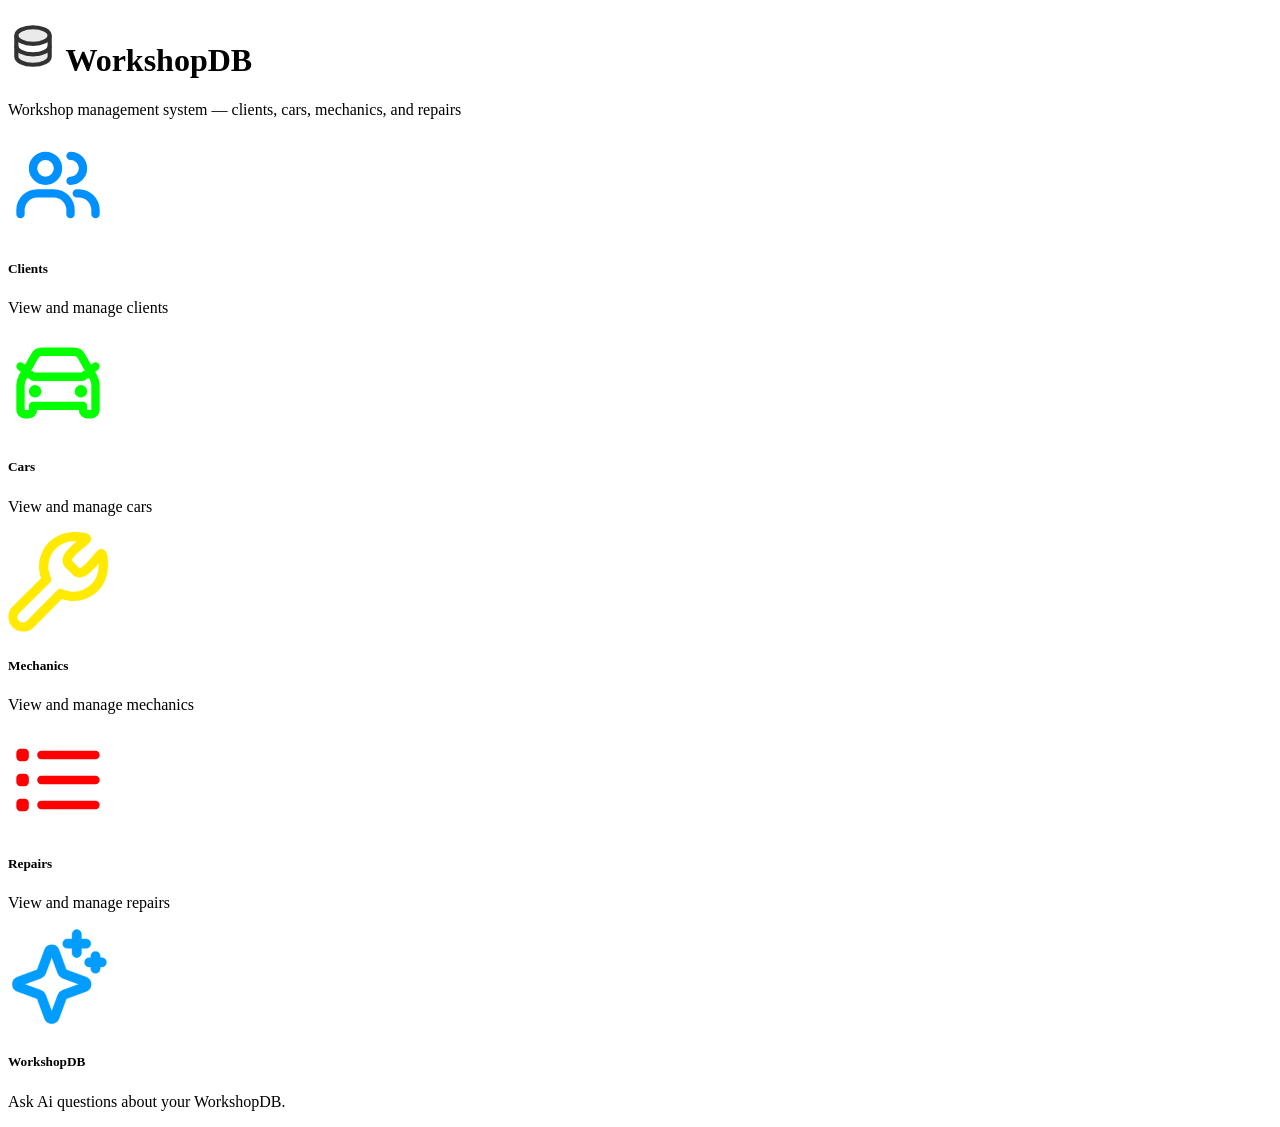
<file: WorkshopDB/src/main/resources/templates/index.html>
<!DOCTYPE html>
<html xmlns:th="http://www.thymeleaf.org">
<head th:insert="~{fragments/layout :: common-head}">
    <title>WorkshopDB — Početna</title>
</head>
<body class="bg-light">

<div th:replace="~{fragments/layout :: main-nav}"></div>
<div th:replace="~{fragments/layout :: flash-message}"></div>

<div class="container mt-5">
    <div class="text-center mb-5">
        <h1 class="display-5 fw-bold"> <svg viewBox="0 0 24 24" width="50" height="50" fill="none" xmlns="http://www.w3.org/2000/svg"><g id="SVGRepo_bgCarrier" stroke-width="0"></g><g id="SVGRepo_tracerCarrier" stroke-linecap="round" stroke-linejoin="round"></g><g id="SVGRepo_iconCarrier"> <path opacity="0.1" d="M20 7C20 9.20914 16.4183 11 12 11C7.58172 11 4 9.20914 4 7C4 4.79086 7.58172 3 12 3C16.4183 3 20 4.79086 20 7Z" fill="#323232"></path> <path opacity="0.1" d="M19.75 13.4766C19.3141 14.0925 18.6191 14.6267 17.7687 15.052C16.2794 15.7966 14.2395 16.25 12 16.25C9.76047 16.25 7.72059 15.7966 6.23134 15.052C5.38086 14.6267 4.68587 14.0925 4.25 13.4766V17C4.25 17.9588 5.03381 18.8942 6.45495 19.6048C7.86113 20.3079 9.82126 20.75 12 20.75C14.1787 20.75 16.1389 20.3079 17.5451 19.6048C18.9662 18.8942 19.75 17.9588 19.75 17V13.4766Z" fill="#323232"></path> <path d="M20 7C20 9.20914 16.4183 11 12 11C7.58172 11 4 9.20914 4 7C4 4.79086 7.58172 3 12 3C16.4183 3 20 4.79086 20 7Z" stroke="#323232" stroke-width="2"></path> <path d="M20 12C20 14.2091 16.4183 16 12 16C7.58172 16 4 14.2091 4 12" stroke="#323232" stroke-width="2"></path> <path d="M4 7V17C4 19.2091 7.58172 21 12 21C16.4183 21 20 19.2091 20 17V7" stroke="#323232" stroke-width="2"></path> </g></svg> WorkshopDB</h1>
        <p class="lead text-muted">Workshop management system — clients, cars, mechanics, and repairs</p>
    </div>

    <div class="row g-4 justify-content-center">
        <div class="col-md-3">
            <a th:href="@{/clients}" class="text-decoration-none">
                <div class="card shadow-sm text-center p-4 border-primary">
                    <div class="card-body">
                        <svg viewBox="0 0 24 24" fill="none" width="100" height="100" xmlns="http://www.w3.org/2000/svg"><g id="SVGRepo_bgCarrier" stroke-width="0"></g><g id="SVGRepo_tracerCarrier" stroke-linecap="round" stroke-linejoin="round"></g><g id="SVGRepo_iconCarrier"> <path d="M3 19V18C3 15.7909 4.79086 14 7 14H11C13.2091 14 15 15.7909 15 18V19M15 11C16.6569 11 18 9.65685 18 8C18 6.34315 16.6569 5 15 5M21 19V18C21 15.7909 19.2091 14 17 14H16.5M12 8C12 9.65685 10.6569 11 9 11C7.34315 11 6 9.65685 6 8C6 6.34315 7.34315 5 9 5C10.6569 5 12 6.34315 12 8Z" stroke="#0091ff" stroke-width="2" stroke-linecap="round" stroke-linejoin="round"></path> </g></svg>
                        <h5 class="card-title">Clients</h5>
                        <p class="text-muted small mb-0">View and manage clients</p>
                    </div>
                </div>
            </a>
        </div>
        <div class="col-md-3">
            <a th:href="@{/cars}" class="text-decoration-none">
                <div class="card shadow-sm text-center p-4 border-success">
                    <div class="card-body">
                        <svg viewBox="0 0 24 24" fill="none" width="100" height="100" xmlns="http://www.w3.org/2000/svg"><g id="SVGRepo_bgCarrier" stroke-width="0"></g><g id="SVGRepo_tracerCarrier" stroke-linecap="round" stroke-linejoin="round"></g><g id="SVGRepo_iconCarrier"> <path d="M3 8L5.72187 10.2682C5.90158 10.418 6.12811 10.5 6.36205 10.5H17.6379C17.8719 10.5 18.0984 10.418 18.2781 10.2682L21 8M6.5 14H6.51M17.5 14H17.51M8.16065 4.5H15.8394C16.5571 4.5 17.2198 4.88457 17.5758 5.50772L20.473 10.5777C20.8183 11.1821 21 11.8661 21 12.5623V18.5C21 19.0523 20.5523 19.5 20 19.5H19C18.4477 19.5 18 19.0523 18 18.5V17.5H6V18.5C6 19.0523 5.55228 19.5 5 19.5H4C3.44772 19.5 3 19.0523 3 18.5V12.5623C3 11.8661 3.18166 11.1821 3.52703 10.5777L6.42416 5.50772C6.78024 4.88457 7.44293 4.5 8.16065 4.5ZM7 14C7 14.2761 6.77614 14.5 6.5 14.5C6.22386 14.5 6 14.2761 6 14C6 13.7239 6.22386 13.5 6.5 13.5C6.77614 13.5 7 13.7239 7 14ZM18 14C18 14.2761 17.7761 14.5 17.5 14.5C17.2239 14.5 17 14.2761 17 14C17 13.7239 17.2239 13.5 17.5 13.5C17.7761 13.5 18 13.7239 18 14Z" stroke="#04ff00" stroke-width="2" stroke-linecap="round" stroke-linejoin="round"></path> </g></svg>
                        <h5 class="card-title">Cars</h5>
                        <p class="text-muted small mb-0">View and manage cars</p>
                    </div>
                </div>
            </a>
        </div>
        <div class="col-md-3">
            <a th:href="@{/mechanics}" class="text-decoration-none">
                <div class="card shadow-sm text-center p-4 border-warning">
                    <div class="card-body">
                        <svg viewBox="0 0 16 16" width="100" height="100" xmlns="http://www.w3.org/2000/svg" fill="none"><g id="SVGRepo_bgCarrier" stroke-width="0"></g><g id="SVGRepo_tracerCarrier" stroke-linecap="round" stroke-linejoin="round"></g><g id="SVGRepo_iconCarrier"><path fill="#ffea00" fill-rule="evenodd" d="M10.973 1.506a18.525 18.525 0 00-.497-.006A4.024 4.024 0 006.45 5.524c0 .43.095.865.199 1.205.054.18.116.356.192.527v.002a.75.75 0 01-.15.848l-4.937 4.911a.871.871 0 000 1.229.869.869 0 001.227 0L7.896 9.31a.75.75 0 01.847-.151c.17.079.35.139.529.193.34.103.774.198 1.204.198A4.024 4.024 0 0014.5 5.524c0-.177-.002-.338-.006-.483-.208.25-.438.517-.675.774-.32.345-.677.696-1.048.964-.354.257-.82.512-1.339.512-.396 0-.776-.156-1.059-.433L9.142 5.627a1.513 1.513 0 01-.432-1.06c0-.52.256-.985.514-1.34.27-.37.623-.727.97-1.046.258-.237.529-.466.78-.675zm-2.36 9.209l-4.57 4.59a2.37 2.37 0 01-3.35-3.348l.002-.001 4.591-4.568a6.887 6.887 0 01-.072-.223 5.77 5.77 0 01-.263-1.64A5.524 5.524 0 0110.476 0 12 12 0 0112 .076c.331.044.64.115.873.264a.92.92 0 01.374.45.843.843 0 01-.013.625.922.922 0 01-.241.332c-.26.257-.547.487-.829.72-.315.26-.647.535-.957.82a5.947 5.947 0 00-.771.824c-.197.27-.227.415-.227.457 0 .003 0 .006.003.008l1.211 1.211a.013.013 0 00.008.004c.043 0 .19-.032.46-.227.253-.183.532-.45.826-.767.284-.308.56-.638.82-.95.233-.28.463-.565.72-.823a.925.925 0 01.31-.235.841.841 0 01.628-.033.911.911 0 01.467.376c.15.233.22.543.262.87.047.356.075.847.075 1.522a5.524 5.524 0 01-5.524 5.525c-.631 0-1.221-.136-1.64-.263a6.969 6.969 0 01-.222-.071z" clip-rule="evenodd"></path></g></svg>
                        <h5 class="card-title">Mechanics</h5>
                        <p class="text-muted small mb-0">View and manage mechanics</p>
                    </div>
                </div>
            </a>
        </div>
        <div class="col-md-3">
            <a th:href="@{/repairs}" class="text-decoration-none">
                <div class="card shadow-sm text-center p-4 border-danger">
                    <div class="card-body">
                        <svg viewBox="0 0 24 24" fill="none"  width="100" height="100" xmlns="http://www.w3.org/2000/svg"><g id="SVGRepo_bgCarrier" stroke-width="0"></g><g id="SVGRepo_tracerCarrier" stroke-linecap="round" stroke-linejoin="round"></g><g id="SVGRepo_iconCarrier"> <path d="M8 6L21 6.00078M8 12L21 12.0008M8 18L21 18.0007M3 6.5H4V5.5H3V6.5ZM3 12.5H4V11.5H3V12.5ZM3 18.5H4V17.5H3V18.5Z" stroke="#ff0000" stroke-width="2" stroke-linecap="round" stroke-linejoin="round"></path> </g></svg>
                        <h5 class="card-title">Repairs</h5>
                        <p class="text-muted small mb-0">View and manage repairs</p>
                    </div>
                </div>
            </a>
        </div>
    </div>

    <div class="row mt-4 justify-content-center">
        <div class="col-md-3">
            <a th:href="@{/ai}" class="text-decoration-none">
                <div class="card shadow-sm text-center p-4 border-info">
                    <div class="card-body">
                        <svg fill="#009dff" width="100" height="100" viewBox="0 0 256 256" id="Flat" xmlns="http://www.w3.org/2000/svg" stroke="#009dff"><g id="SVGRepo_bgCarrier" stroke-width="0"></g><g id="SVGRepo_tracerCarrier" stroke-linecap="round" stroke-linejoin="round"></g><g id="SVGRepo_iconCarrier"> <path d="M199.77344,125.2334,149.3457,106.6543,130.7666,56.22656a19.9996,19.9996,0,0,0-37.5332,0L74.6543,106.6543,24.22656,125.2334a19.9996,19.9996,0,0,0,0,37.5332L74.6543,181.3457l18.5791,50.42774a19.9996,19.9996,0,0,0,37.5332,0l18.5791-50.42774,50.42774-18.5791a19.9996,19.9996,0,0,0,0-37.5332Zm-60.45606,34.22949a19.97179,19.97179,0,0,0-11.85449,11.85449l.001-.001L112,213.28906,96.53711,171.31738a19.96863,19.96863,0,0,0-11.85352-11.85351L42.71094,144l41.97168-15.46289a19.96863,19.96863,0,0,0,11.85351-11.85352L112,74.71094l15.46289,41.97168a19.96863,19.96863,0,0,0,11.85352,11.85351L181.28906,144ZM140,40a12.0006,12.0006,0,0,1,12-12h12V16a12,12,0,0,1,24,0V28h12a12,12,0,0,1,0,24H188V64a12,12,0,0,1-24,0V52H152A12.0006,12.0006,0,0,1,140,40ZM252,88a12.0006,12.0006,0,0,1-12,12h-4v4a12,12,0,0,1-24,0v-4h-4a12,12,0,0,1,0-24h4V72a12,12,0,0,1,24,0v4h4A12.0006,12.0006,0,0,1,252,88Z"></path> </g></svg>
                        <h5 class="card-title">WorkshopDB</h5>
                        <p class="text-muted small mb-0">Ask Ai questions about your WorkshopDB.</p>
                    </div>
                </div>
            </a>
        </div>
    </div>
</div>

<script src="https://cdn.jsdelivr.net/npm/bootstrap@5.3.3/dist/js/bootstrap.bundle.min.js"></script>
<div th:replace="~{fragments/layout :: main-footer}"></div>
</body>
</html>
</file>
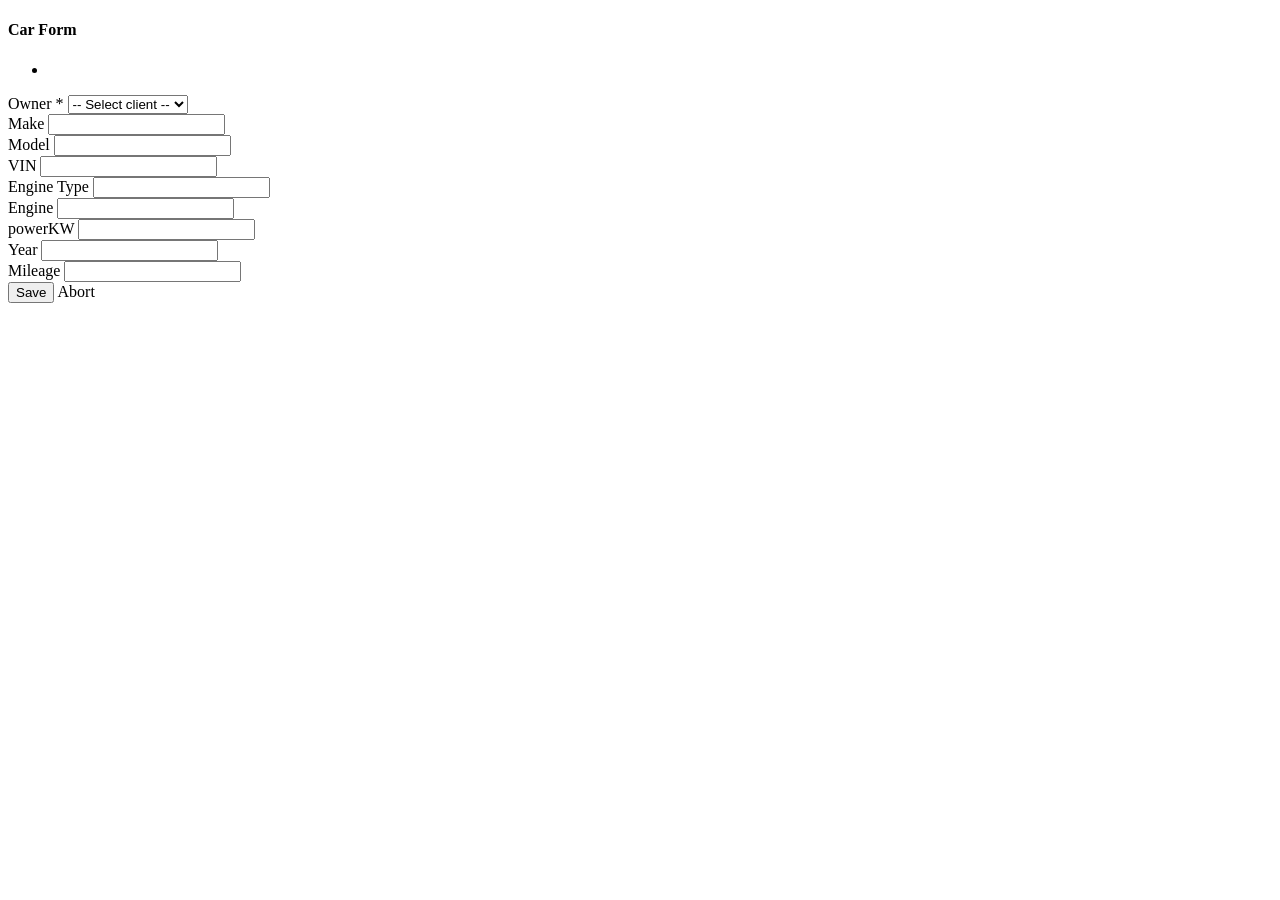
<file: WorkshopDB/src/main/resources/templates/cars/form.html>
<!DOCTYPE html>
<html xmlns:th="http://www.thymeleaf.org">
<head th:insert="~{fragments/layout :: common-head}">
    <title th:text="${formTitle}">Car Form</title>
</head>
<body class="bg-light">

<div th:replace="~{fragments/layout :: main-nav}"></div>

<div class="container mt-4" style="max-width: 600px;">
    <div class="card shadow-sm">
        <div class="card-header bg-dark text-white">
            <h4 class="mb-0" th:text="${formTitle}">Car Form</h4>
        </div>
        <div class="card-body">

            <form th:action="@{${formAction}}"
                  th:object="${autoForm}"
                  method="post">

                <div th:if="${#fields.hasAnyErrors()}" class="alert alert-danger">
                    <ul class="mb-0">
                        <li th:each="err : ${#fields.allErrors()}" th:text="${err}"></li>
                    </ul>
                </div>

                <div class="mb-3">
                    <label for="clientId" class="form-label">Owner <span class="text-danger">*</span></label>
                    <select id="clientId" class="form-control"
                            th:field="*{clientId}"
                            th:errorclass="is-invalid">
                        <option value="">-- Select client --</option>
                        <option th:each="c : ${clients}"
                                th:value="${c.id}"
                                th:text="${c.name}"></option>
                    </select>
                    <div class="invalid-feedback"
                         th:if="${#fields.hasErrors('clientId')}"
                         th:errors="*{clientId}">
                    </div>
                </div>

                <div class="mb-3">
                    <label for="make" class="form-label">Make</label>
                    <input id="make" type="text" class="form-control"
                           th:field="*{make}"
                           th:errorclass="is-invalid">
                    <div class="invalid-feedback"
                         th:if="${#fields.hasErrors('make')}"
                         th:errors="*{make}">
                    </div>
                </div>

                <div class="mb-3">
                    <label for="model" class="form-label">Model</label>
                    <input id="model" type="text" class="form-control"
                           th:field="*{model}"
                           th:errorclass="is-invalid">
                    <div class="invalid-feedback"
                         th:if="${#fields.hasErrors('model')}"
                         th:errors="*{model}">
                    </div>
                </div>

                <div class="mb-3">
                    <label for="vin" class="form-label">VIN</label>
                    <input id="vin" type="text" class="form-control"
                           th:field="*{vin}"
                           th:errorclass="is-invalid">
                    <div class="invalid-feedback"
                         th:if="${#fields.hasErrors('vin')}"
                         th:errors="*{vin}">
                    </div>
                </div>

                <div class="mb-3">
                    <label for="enginetype" class="form-label">Engine Type</label>
                    <input id="enginetype" type="text" class="form-control"
                           th:field="*{enginetype}"
                           th:errorclass="is-invalid">
                    <div class="invalid-feedback"
                         th:if="${#fields.hasErrors('enginetype')}"
                         th:errors="*{enginetype}">
                    </div>
                </div>

                <div class="mb-3">
                    <label for="engine" class="form-label">Engine</label>
                    <input id="engine" type="text" class="form-control"
                           th:field="*{engine}"
                           th:errorclass="is-invalid">
                    <div class="invalid-feedback"
                         th:if="${#fields.hasErrors('engine')}"
                         th:errors="*{engine}">
                    </div>
                </div>

                <div class="mb-3">
                    <label for="powerKW" class="form-label">powerKW</label>
                    <input id="powerKW" type="number" class="form-control"
                           th:field="*{powerKW}"
                           th:errorclass="is-invalid">
                    <div class="invalid-feedback"
                         th:if="${#fields.hasErrors('powerKW')}"
                         th:errors="*{powerKW}">
                    </div>
                </div>

                <div class="mb-3">
                    <label for="year" class="form-label">Year</label>
                    <input id="year" type="number" class="form-control"
                           th:field="*{year}"
                           th:errorclass="is-invalid">
                    <div class="invalid-feedback"
                         th:if="${#fields.hasErrors('year')}"
                         th:errors="*{year}">
                    </div>
                </div>

                <div class="mb-3">
                    <label for="mileage" class="form-label">Mileage</label>
                    <input id="mileage" type="number" class="form-control"
                           th:field="*{mileage}"
                           th:errorclass="is-invalid">
                    <div class="invalid-feedback"
                         th:if="${#fields.hasErrors('mileage')}"
                         th:errors="*{mileage}">
                    </div>
                </div>

                <div class="d-flex gap-2">
                    <button type="submit" class="btn btn-primary">Save</button>
                    <a th:href="@{/cars}" class="btn btn-outline-secondary">Abort</a>
                </div>
            </form>

        </div>
    </div>
</div>

<script src="https://cdn.jsdelivr.net/npm/bootstrap@5.3.3/dist/js/bootstrap.bundle.min.js"></script>
<div th:replace="~{fragments/layout :: main-footer}"></div>
</body>
</html>
</file>
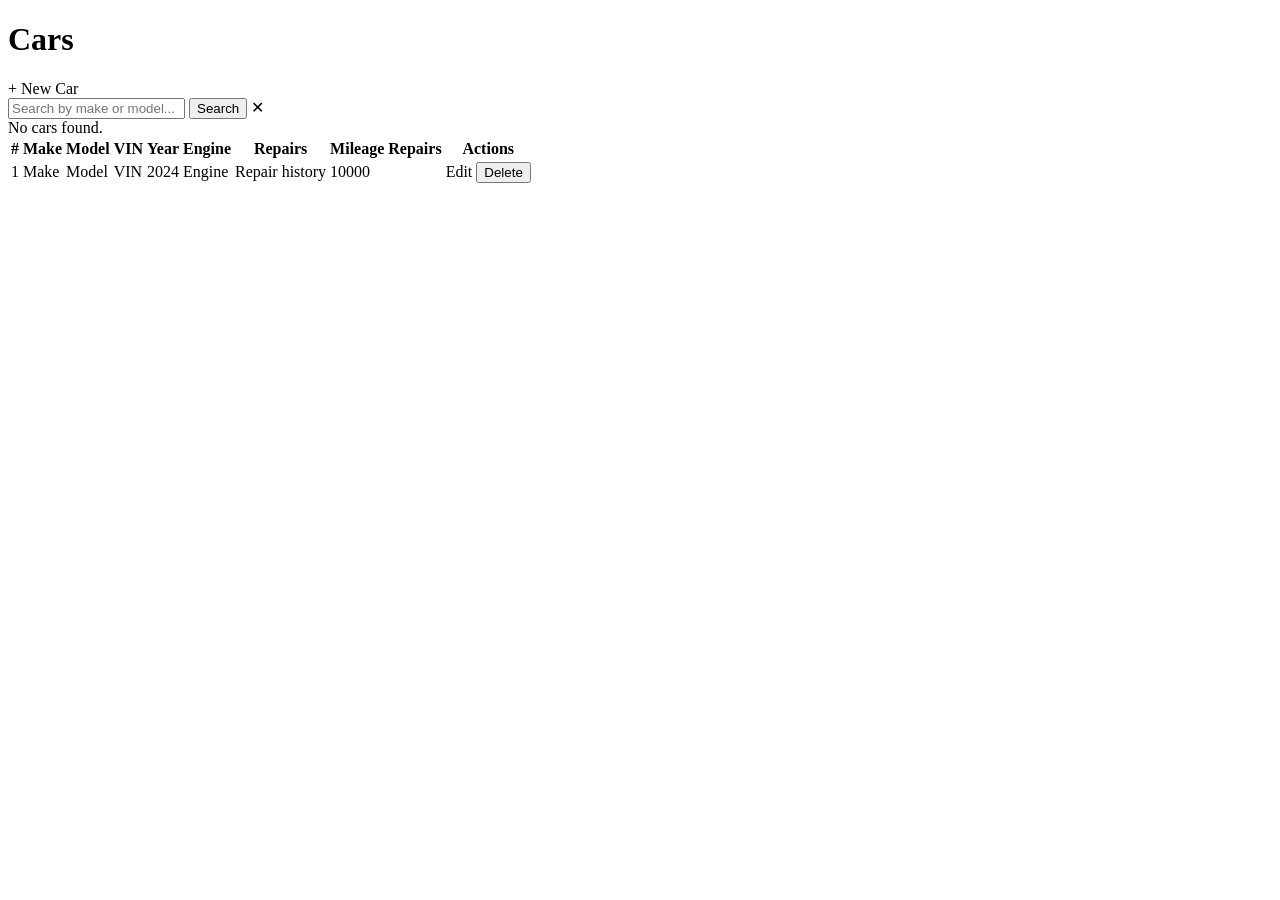
<file: WorkshopDB/src/main/resources/templates/cars/list.html>
<!DOCTYPE html>
<html xmlns:th="http://www.thymeleaf.org">
<head th:insert="~{fragments/layout :: common-head}">
    <title>Cars</title>
</head>
<body class="bg-light">

<div th:replace="~{fragments/layout :: main-nav}"></div>
<div th:replace="~{fragments/layout :: flash-message}"></div>

<div class="container mt-4">
    <div class="d-flex justify-content-between align-items-center mb-3">
        <h1 class="h3">Cars</h1>
        <a th:href="@{/cars/new}" class="btn btn-primary">+ New Car</a>
    </div>

    <form method="get" th:action="@{/cars}" class="mb-3">
        <div class="input-group" style="max-width: 400px;">
            <input type="text" name="search" class="form-control"
                   placeholder="Search by make or model..."
                   th:value="${search}">
            <button type="submit" class="btn btn-outline-secondary">Search</button>
            <a th:href="@{/cars}" class="btn btn-outline-danger"
               th:if="${search != null and !#strings.isEmpty(search)}">✕</a>
        </div>
    </form>

    <div th:if="${#lists.isEmpty(autos)}" class="alert alert-info">
        No cars found.
    </div>

    <div th:unless="${#lists.isEmpty(autos)}" class="card shadow-sm">
        <table class="table table-hover mb-0">
            <thead class="table-dark">
                <tr>
                    <th>#</th>
                    <th>Make</th>
                    <th>Model</th>
                    <th>VIN</th>
                    <th>Year</th>
                    <th>Engine</th>
                    <th>Repairs</th>
                    <th>Mileage</th>
                    <th>Repairs</th>
                    <th>Actions</th>
                </tr>
            </thead>
            <tbody>
                <tr th:each="auto, stat : ${autos}">
                    <td th:text="${stat.count}" class="text-muted">1</td>
                    <td th:text="${auto.make}">Make</td>
                    <td th:text="${auto.model}">Model</td>
                    <td th:text="${auto.vin}">VIN</td>
                    <td th:text="${auto.year}">2024</td>
                    <td th:text="${auto.engine}">Engine</td>
                    <td><a th:href="@{/repairs(autoId=${auto.id})}" class="btn btn-sm btn-outline-info">Repair history</a></td>
                    <td th:text="${auto.mileage ?: '-'}">10000</td>
                    <td>
                        <a th:href="@{/clients/{id}(id=${auto.getClient().getId()})}"
                           th:text="${auto.client.name}">
                        </a>
                    </td>
                    <td>
                        <a th:href="@{/cars/{id}/edit(id=${auto.id})}"
                           class="btn btn-sm btn-outline-primary me-1">Edit</a>
                        <form th:action="@{/cars/{id}/delete(id=${auto.id})}"
                              method="post" style="display:inline;"
                              onsubmit="return confirm('Delete car?')">
                            <button type="submit" class="btn btn-sm btn-outline-danger">Delete</button>
                        </form>
                    </td>
                </tr>
            </tbody>
        </table>
    </div>
</div>

<script src="https://cdn.jsdelivr.net/npm/bootstrap@5.3.3/dist/js/bootstrap.bundle.min.js"></script>
<div th:replace="~{fragments/layout :: main-footer}"></div>
</body>
</html>
</file>
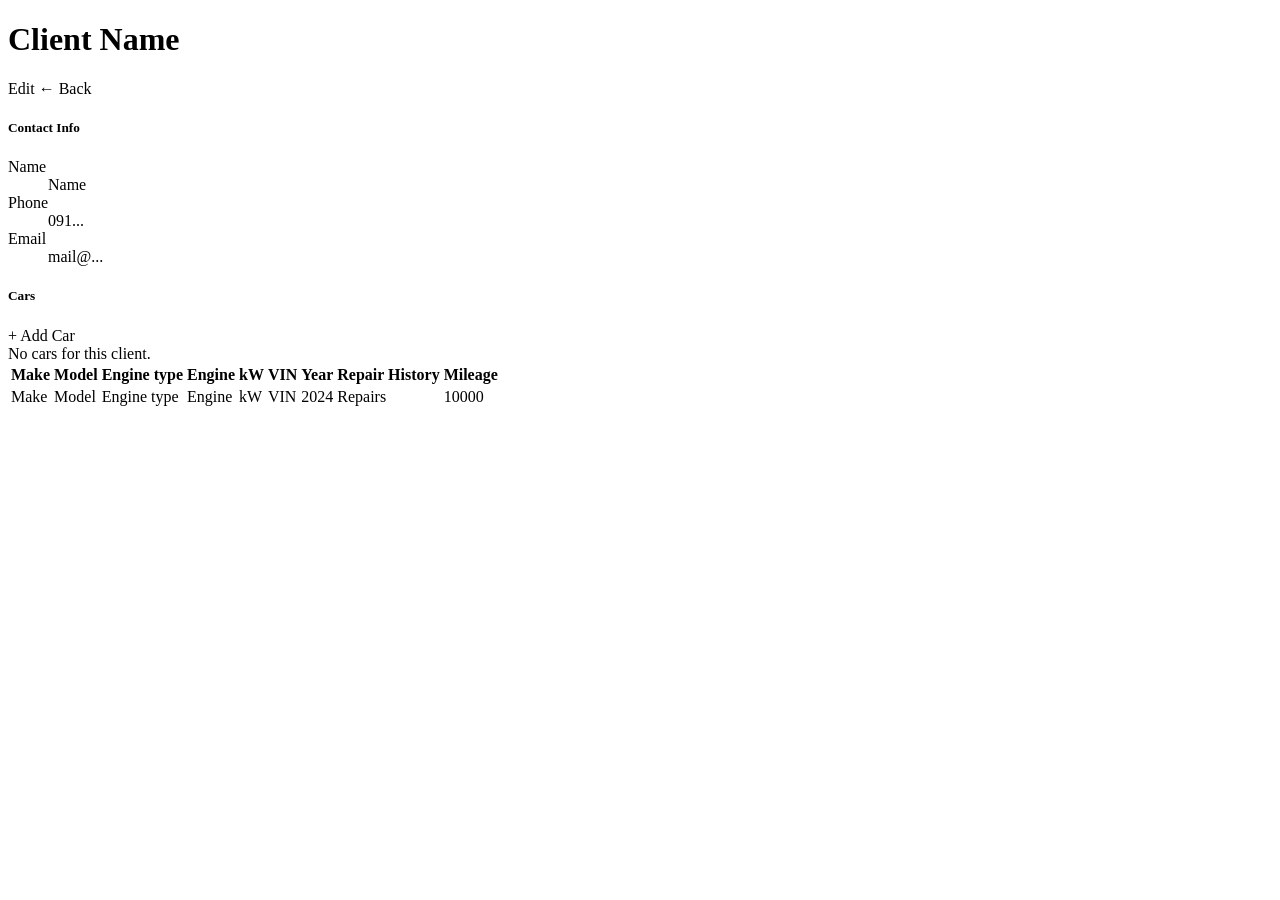
<file: WorkshopDB/src/main/resources/templates/clients/details.html>
<!DOCTYPE html>
<html xmlns:th="http://www.thymeleaf.org">
<head th:insert="~{fragments/layout :: common-head}">
    <title>Client Details</title>
</head>
<body class="bg-light">

<div th:replace="~{fragments/layout :: main-nav}"></div>
<div th:replace="~{fragments/layout :: flash-message}"></div>

<div class="container mt-4">
    <div class="d-flex justify-content-between align-items-center mb-3">
        <h1 class="h3" th:text="${client.name}">Client Name</h1>
        <div>
            <a th:href="@{/clients/{id}/edit(id=${client.id})}" class="btn btn-outline-primary me-1">Edit</a>
            <a th:href="@{/clients}" class="btn btn-outline-secondary">← Back</a>
        </div>
    </div>

    <div class="card shadow-sm mb-4">
        <div class="card-header bg-dark text-white">
            <h5 class="mb-0">Contact Info</h5>
        </div>
        <div class="card-body">
            <dl class="row mb-0">
                <dt class="col-sm-2">Name</dt>
                <dd class="col-sm-10" th:text="${client.name}">Name</dd>

                <dt class="col-sm-2">Phone</dt>
                <dd class="col-sm-10" th:text="${client.telnumber ?: '-'}">091...</dd>

                <dt class="col-sm-2">Email</dt>
                <dd class="col-sm-10" th:text="${client.email ?: '-'}">mail@...</dd>
            </dl>
        </div>
    </div>

    <div class="card shadow-sm">
        <div class="card-header bg-dark text-white d-flex justify-content-between align-items-center">
            <h5 class="mb-0">Cars</h5>
            <a th:href="@{/cars/new}" class="btn btn-sm btn-primary">+ Add Car</a>
        </div>
        <div class="card-body">
            <div th:if="${#lists.isEmpty(autos)}" class="alert alert-info mb-0">
                No cars for this client.
            </div>
            <table th:unless="${#lists.isEmpty(autos)}" class="table table-hover mb-0">
                <thead class="table-light">
                    <tr>
                        <th>Make</th>
                        <th>Model</th>
                        <th>Engine type</th>
                        <th>Engine</th>
                        <th>kW</th>
                        <th>VIN</th>
                        <th>Year</th>
                        <th>Repair History</th>
                        <th>Mileage</th>
                    </tr>
                </thead>
                <tbody>
                    <tr th:each="auto : ${autos}">
                        <td th:text="${auto.make}">Make</td>
                        <td th:text="${auto.model}">Model</td>
                        <td th:text="${auto.enginetype}">Engine type</td>
                        <td th:text="${auto.engine}">Engine</td>
                        <td th:text="${auto.powerKW}">kW</td>
                        <td th:text="${auto.vin}">VIN</td>
                         <td th:text="${auto.year}">2024</td>
                        <td><a th:href="@{/repairs(autoId=${auto.id})}" class="text-primary">Repairs</a></td>
                        <td th:text="${auto.mileage ?: '-'}">10000</td>
                    </tr>
                </tbody>
            </table>
        </div>
    </div>
</div>

<script src="https://cdn.jsdelivr.net/npm/bootstrap@5.3.3/dist/js/bootstrap.bundle.min.js"></script>
<div th:replace="~{fragments/layout :: main-footer}"></div>
</body>
</html>
</file>
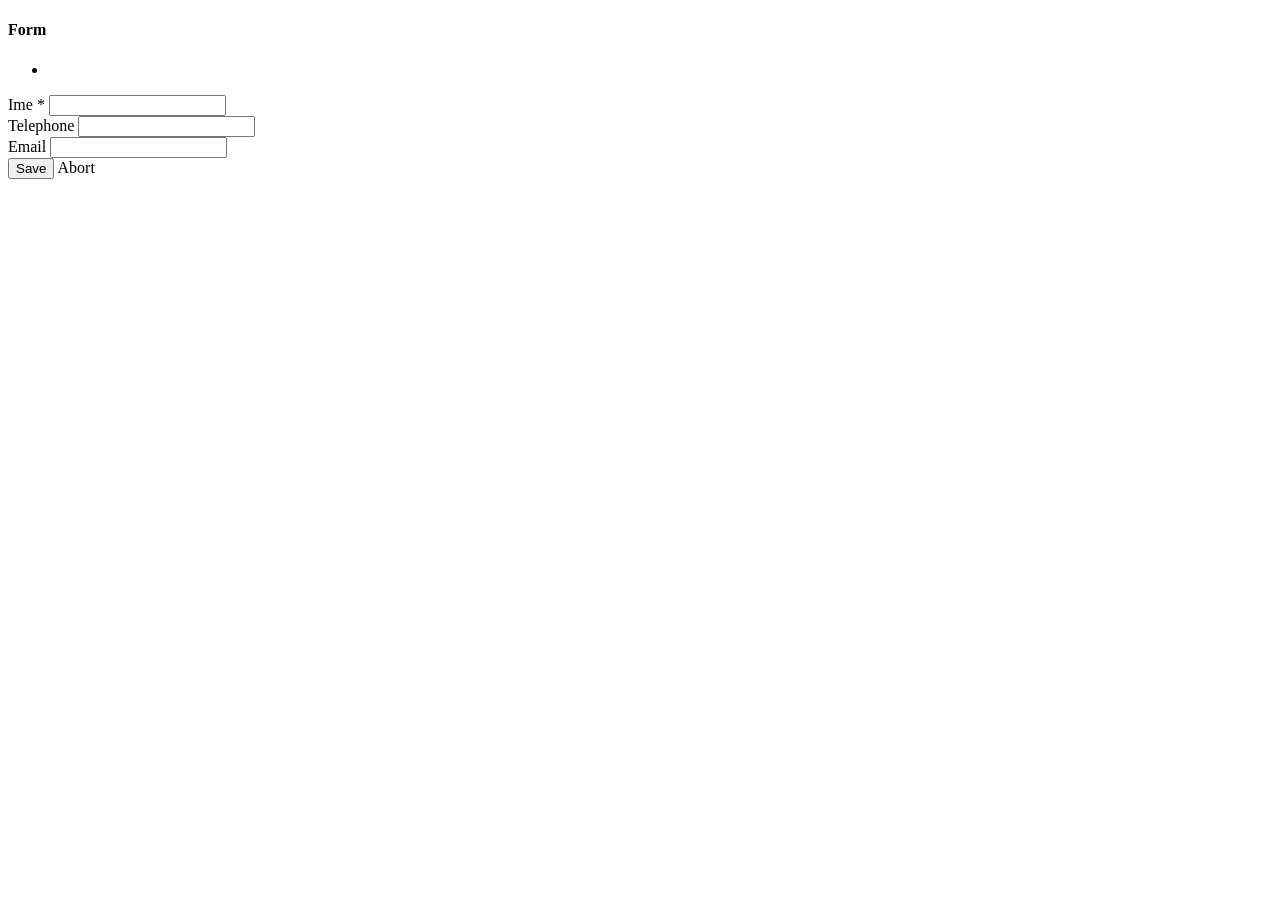
<file: WorkshopDB/src/main/resources/templates/clients/form.html>
<!DOCTYPE html>
<html xmlns:th="http://www.thymeleaf.org">
<head th:insert="~{fragments/layout :: common-head}">
    <title th:text="${formTitle}">Forma</title>
</head>
<body class="bg-light">

<div th:replace="~{fragments/layout :: main-nav}"></div>

<div class="container mt-4" style="max-width: 600px;">
    <div class="card shadow-sm">
        <div class="card-header bg-dark text-white">
            <h4 class="mb-0" th:text="${formTitle}">Form</h4>
        </div>
        <div class="card-body">

            <!-- th:action koristi @{} expression, th:object veže form-backing objekt -->
            <form th:action="@{${formAction}}"
                  th:object="${clientForm}"
                  method="post">

                <div th:if="${#fields.hasAnyErrors()}" class="alert alert-danger">
                    <ul class="mb-0">
                        <li th:each="err : ${#fields.allErrors()}" th:text="${err}"></li>
                    </ul>
                </div>

                <div class="mb-3">
                    <label for="name" class="form-label">Ime <span class="text-danger">*</span></label>
                    <!-- th:field generira id, name i value automatski -->
                    <!-- th:errorclass dodaje CSS klasu ako postoji greška na polju -->
                    <input id="name" type="text"
                           class="form-control"
                           th:field="*{name}"
                           th:errorclass="is-invalid">
                    <div class="invalid-feedback"
                         th:if="${#fields.hasErrors('name')}"
                         th:errors="*{name}">
                    </div>
                </div>

                <div class="mb-3">
                    <label for="telnumber" class="form-label">Telephone</label>
                    <input id="telnumber" type="text"
                           class="form-control"
                           th:field="*{telnumber}"
                           th:errorclass="is-invalid">
                    <div class="invalid-feedback"
                         th:if="${#fields.hasErrors('telnumber')}"
                         th:errors="*{telnumber}">
                    </div>
                </div>

                <div class="mb-3">
                    <label for="email" class="form-label">Email</label>
                    <input id="email" type="email"
                           class="form-control"
                           th:field="*{email}"
                           th:errorclass="is-invalid">
                    <div class="invalid-feedback"
                         th:if="${#fields.hasErrors('email')}"
                         th:errors="*{email}">
                    </div>
                </div>

                <div class="d-flex gap-2">
                    <button type="submit" class="btn btn-primary">Save</button>
                    <a th:href="@{/clients}" class="btn btn-outline-secondary">Abort</a>
                </div>
            </form>

        </div>
    </div>
</div>

<script src="https://cdn.jsdelivr.net/npm/bootstrap@5.3.3/dist/js/bootstrap.bundle.min.js"></script>
<div th:replace="~{fragments/layout :: main-footer}"></div>
</body>
</html>
</file>
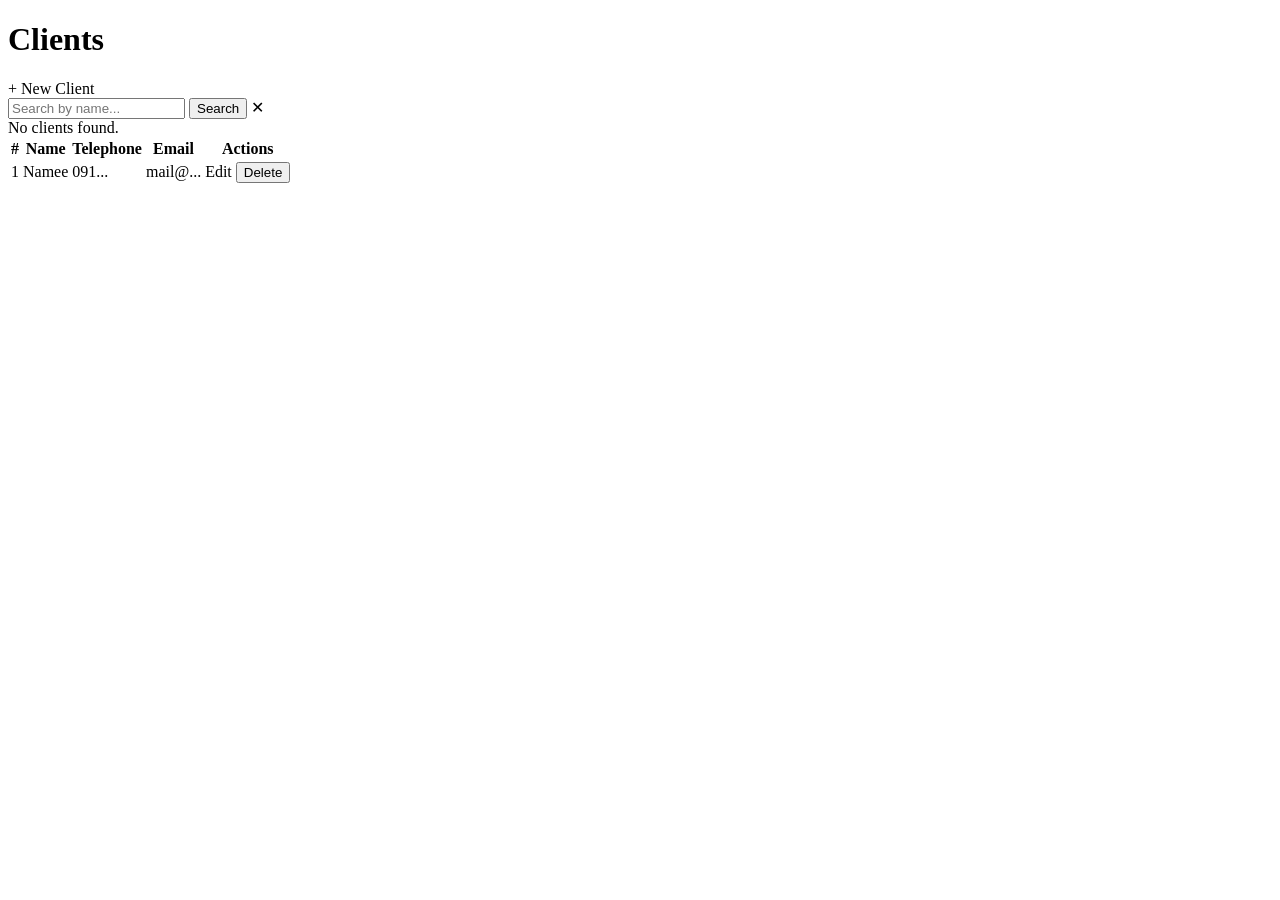
<file: WorkshopDB/src/main/resources/templates/clients/list.html>
<!DOCTYPE html>
<html xmlns:th="http://www.thymeleaf.org">
<head th:insert="~{fragments/layout :: common-head}">
    <title>Clients</title>
</head>
<body class="bg-light">

<div th:replace="~{fragments/layout :: main-nav}"></div>
<div th:replace="~{fragments/layout :: flash-message}"></div>

<div class="container mt-4">
    <div class="d-flex justify-content-between align-items-center mb-3">
        <h1 class="h3">Clients</h1>
        <a th:href="@{/clients/new}" class="btn btn-primary">+ New Client</a>
    </div>

    <form method="get" th:action="@{/clients}" class="mb-3">
        <div class="input-group" style="max-width: 400px;">
            <input type="text" name="search" class="form-control"
                   placeholder="Search by name..."
                   th:value="${search}">
            <button type="submit" class="btn btn-outline-secondary">Search</button>
            <a th:href="@{/clients}" class="btn btn-outline-danger"
               th:if="${search != null and !#strings.isEmpty(search)}">✕</a>
        </div>
    </form>

    <div th:if="${#lists.isEmpty(clients)}" class="alert alert-info">
        No clients found.
    </div>

    <div th:unless="${#lists.isEmpty(clients)}" class="card shadow-sm">
        <table class="table table-hover mb-0">
            <thead class="table-dark">
                <tr>
                    <th>#</th>
                    <th>Name</th>
                    <th>Telephone</th>
                    <th>Email</th>
                    <th>Actions</th>
                </tr>
            </thead>
            <tbody>
                <tr th:each="client, stat : ${clients}">
                    <td th:text="${stat.count}" class="text-muted">1</td>
                    <td>
                        <a th:href="@{/clients/{id}(id=${client.id})}"
                           th:text="${client.name}"
                           class="fw-semibold text-decoration-none">Namee</a>
                    </td>
                    <td th:text="${client.telnumber ?: '-'}">091...</td>
                    <td th:text="${client.email ?: '-'}">mail@...</td>
                    <td>
                        <a th:href="@{/clients/{id}/edit(id=${client.id})}"
                           class="btn btn-sm btn-outline-primary me-1">Edit</a>
                        <form th:action="@{/clients/{id}/delete(id=${client.id})}"
                              method="post" style="display:inline;"
                              onsubmit="return confirm('Delete client?')">
                            <button type="submit" class="btn btn-sm btn-outline-danger">Delete</button>
                        </form>
                    </td>
                </tr>
            </tbody>
        </table>
    </div>
</div>

<script src="https://cdn.jsdelivr.net/npm/bootstrap@5.3.3/dist/js/bootstrap.bundle.min.js"></script>
<div th:replace="~{fragments/layout :: main-footer}"></div>
</body>
</html>
</file>
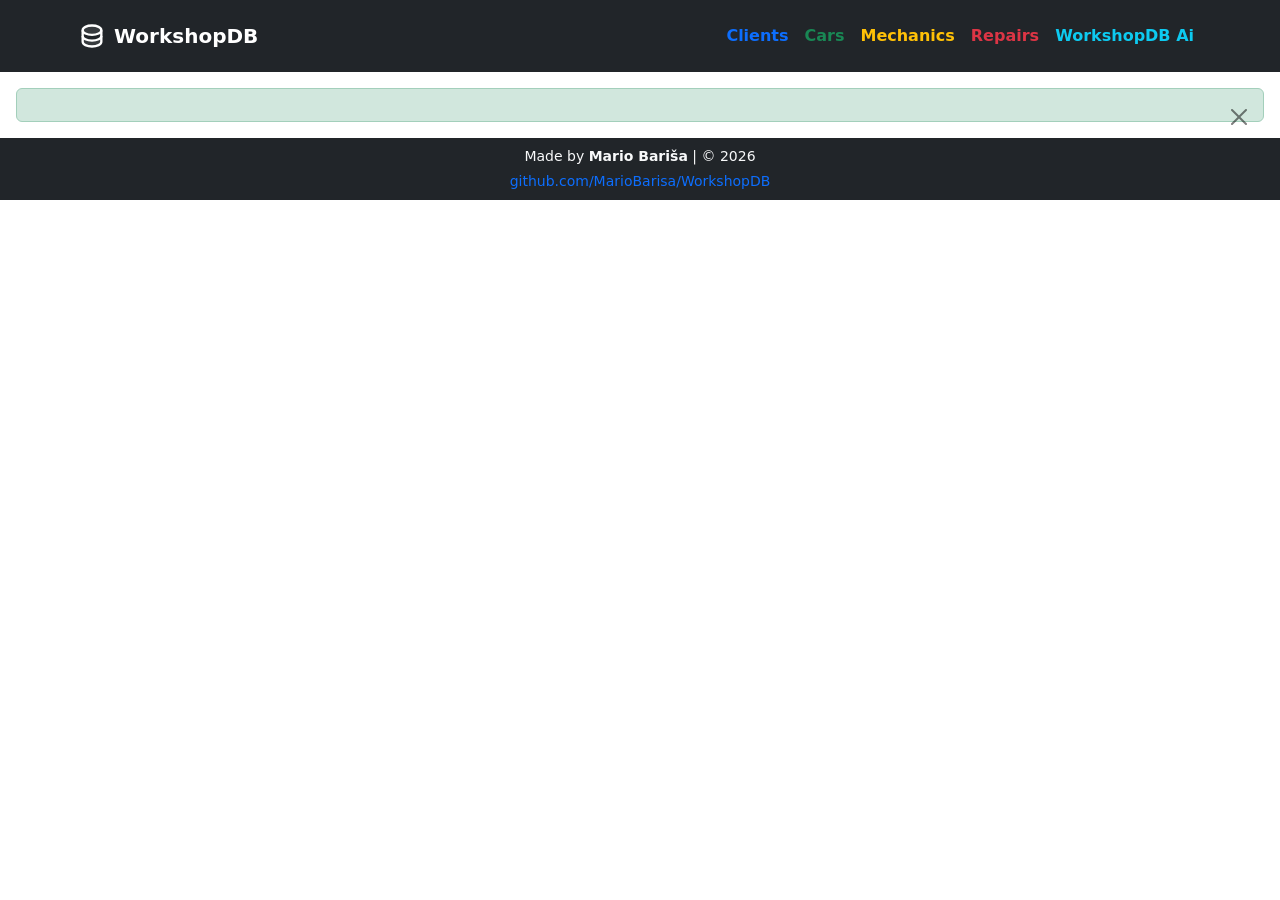
<file: WorkshopDB/src/main/resources/templates/fragments/layout.html>
<!DOCTYPE html>
<html xmlns:th="http://www.thymeleaf.org">

<!--  Bootstrap -->
<head th:fragment="common-head">
    <meta charset="UTF-8">
    <meta name="viewport" content="width=device-width, initial-scale=1">
    <link href="https://cdn.jsdelivr.net/npm/bootstrap@5.3.3/dist/css/bootstrap.min.css" rel="stylesheet">
    <link rel="stylesheet" th:href="@{/css/app.css}">
</head>

<body>

<!-- Navigacija -->
<nav th:fragment="main-nav" class="navbar navbar-expand-lg navbar-dark bg-dark">
    <div class="container p-2">
        <a class="navbar-brand fw-bold d-flex align-items-center gap-2" th:href="@{/}">
            <svg viewBox="0 0 24 24" fill="none" width="28" height="28" xmlns="http://www.w3.org/2000/svg"><g id="SVGRepo_bgCarrier" stroke-width="0"></g><g id="SVGRepo_tracerCarrier" stroke-linecap="round" stroke-linejoin="round"></g><g id="SVGRepo_iconCarrier"> <path opacity="0.1" d="M20 7C20 9.20914 16.4183 11 12 11C7.58172 11 4 9.20914 4 7C4 4.79086 7.58172 3 12 3C16.4183 3 20 4.79086 20 7Z" fill="#ffffff"></path> <path opacity="0.1" d="M19.75 13.4766C19.3141 14.0925 18.6191 14.6267 17.7687 15.052C16.2794 15.7966 14.2395 16.25 12 16.25C9.76047 16.25 7.72059 15.7966 6.23134 15.052C5.38086 14.6267 4.68587 14.0925 4.25 13.4766V17C4.25 17.9588 5.03381 18.8942 6.45495 19.6048C7.86113 20.3079 9.82126 20.75 12 20.75C14.1787 20.75 16.1389 20.3079 17.5451 19.6048C18.9662 18.8942 19.75 17.9588 19.75 17V13.4766Z" fill="#ffffff"></path> <path d="M20 7C20 9.20914 16.4183 11 12 11C7.58172 11 4 9.20914 4 7C4 4.79086 7.58172 3 12 3C16.4183 3 20 4.79086 20 7Z" stroke="#ffffff" stroke-width="2"></path> <path d="M20 12C20 14.2091 16.4183 16 12 16C7.58172 16 4 14.2091 4 12" stroke="#ffffff" stroke-width="2"></path> <path d="M4 7V17C4 19.2091 7.58172 21 12 21C16.4183 21 20 19.2091 20 17V7" stroke="#ffffff" stroke-width="2"></path> </g></svg>
            WorkshopDB
        </a>
        <button class="navbar-toggler" type="button" data-bs-toggle="collapse" data-bs-target="#mainNav">
            <span class="navbar-toggler-icon"></span>
        </button>
        <div class="collapse navbar-collapse" id="mainNav">
            <div class="navbar-nav ms-auto">
                <a class="nav-link text-primary fw-semibold" th:href="@{/clients}">Clients</a>
                <a class="nav-link text-success fw-semibold" th:href="@{/cars}">Cars</a>
                <a class="nav-link text-warning fw-semibold" th:href="@{/mechanics}">Mechanics</a>
                <a class="nav-link text-danger fw-semibold" th:href="@{/repairs}">Repairs</a>
                <a class="nav-link text-info fw-semibold" th:href="@{/ai}">WorkshopDB Ai</a>
            </div>
        </div>
    </div>
</nav>

<!-- Flash poruka -->
<div th:fragment="flash-message">
    <div th:if="${message}" class="alert alert-success alert-dismissible fade show m-3" role="alert">
        <span th:text="${message}"></span>
        <button type="button" class="btn-close" data-bs-dismiss="alert"></button>
    </div>
</div>

<!-- Footer -->
<footer th:fragment="main-footer" class="bg-dark text-light text-center p-2  mb-0">
    <div class="container">
        <p class="mb-1 small">
            Made by <a href="https://www.barisa.me" class="text-light text-decoration-none fw-bold" target="_blank">Mario Bariša</a>
            | © 2026
        </p>
        <p class="mb-0 small">
            <a href="https://github.com/MarioBarisa/WorkshopDB" class="text-light-50 text-decoration-none" target="_blank">github.com/MarioBarisa/WorkshopDB</a>
        </p>
    </div>
</footer>

</body>
</html>
</file>
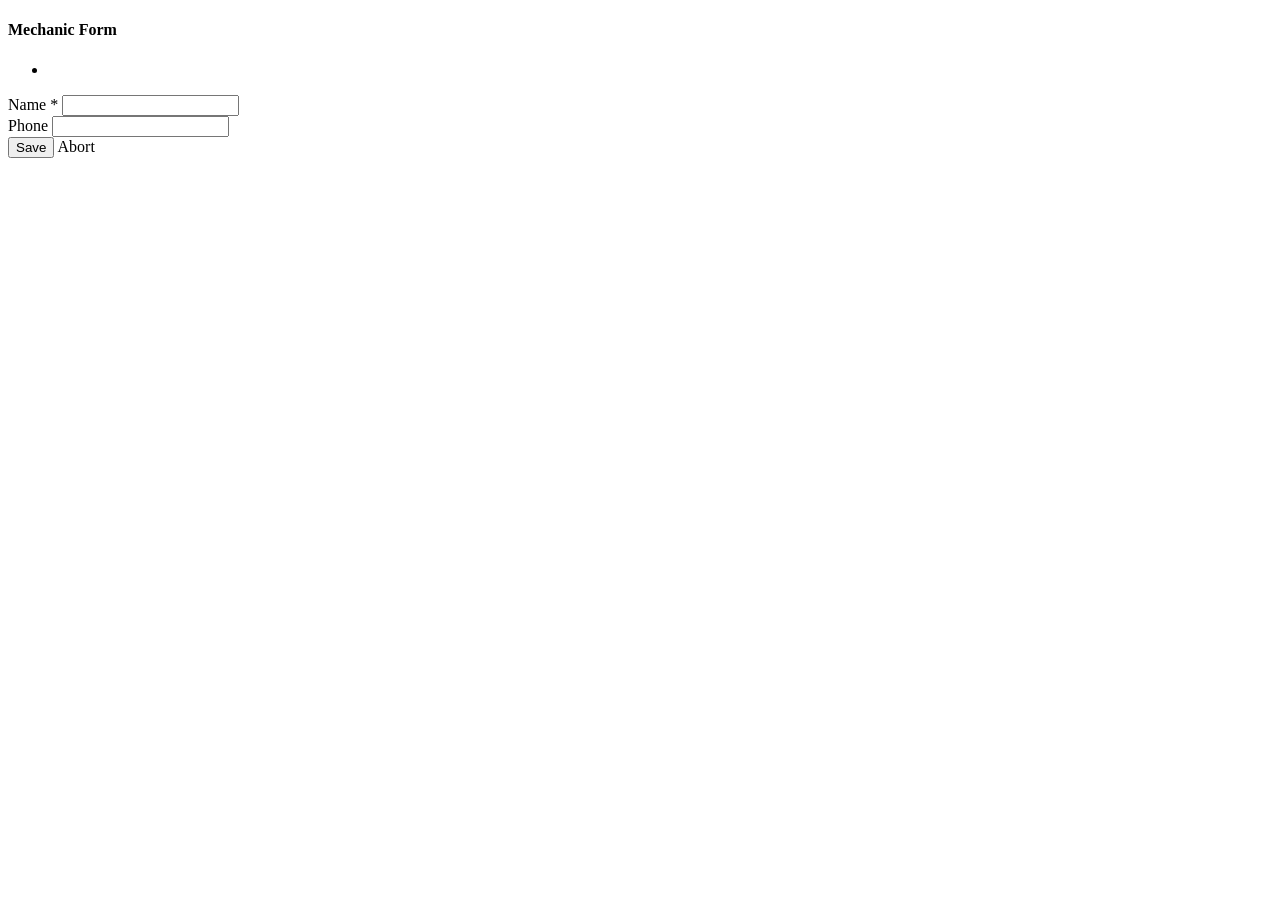
<file: WorkshopDB/src/main/resources/templates/mechanics/form.html>
<!DOCTYPE html>
<html xmlns:th="http://www.thymeleaf.org">
<head th:insert="~{fragments/layout :: common-head}">
    <title th:text="${formTitle}">Mechanic Form</title>
</head>
<body class="bg-light">

<div th:replace="~{fragments/layout :: main-nav}"></div>

<div class="container mt-4" style="max-width: 600px;">
    <div class="card shadow-sm">
        <div class="card-header bg-dark text-white">
            <h4 class="mb-0" th:text="${formTitle}">Mechanic Form</h4>
        </div>
        <div class="card-body">

            <form th:action="@{${formAction}}"
                  th:object="${mechanicForm}"
                  method="post">

                <div th:if="${#fields.hasAnyErrors()}" class="alert alert-danger">
                    <ul class="mb-0">
                        <li th:each="err : ${#fields.allErrors()}" th:text="${err}"></li>
                    </ul>
                </div>

                <div class="mb-3">
                    <label for="name" class="form-label">Name <span class="text-danger">*</span></label>
                    <input id="name" type="text" class="form-control"
                           th:field="*{name}"
                           th:errorclass="is-invalid">
                    <div class="invalid-feedback"
                         th:if="${#fields.hasErrors('name')}"
                         th:errors="*{name}">
                    </div>
                </div>

                <div class="mb-3">
                    <label for="phone" class="form-label">Phone</label>
                    <input id="phone" type="text" class="form-control"
                           th:field="*{phone}"
                           th:errorclass="is-invalid">
                    <div class="invalid-feedback"
                         th:if="${#fields.hasErrors('phone')}"
                         th:errors="*{phone}">
                    </div>
                </div>

                <div class="d-flex gap-2">
                    <button type="submit" class="btn btn-primary">Save</button>
                    <a th:href="@{/mechanics}" class="btn btn-outline-secondary">Abort</a>
                </div>
            </form>

        </div>
    </div>
</div>

<script src="https://cdn.jsdelivr.net/npm/bootstrap@5.3.3/dist/js/bootstrap.bundle.min.js"></script>
<div th:replace="~{fragments/layout :: main-footer}"></div>
</body>
</html>
</file>
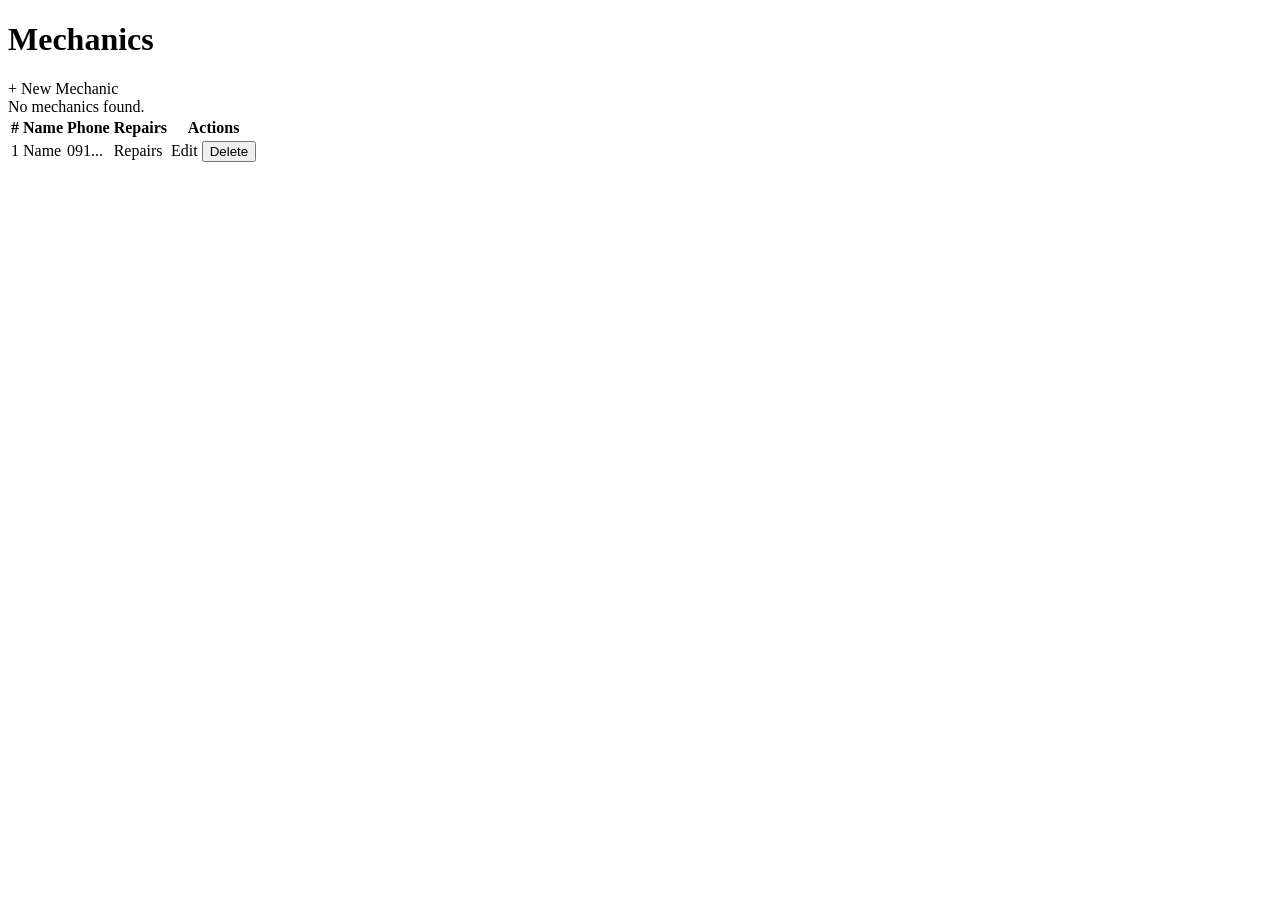
<file: WorkshopDB/src/main/resources/templates/mechanics/list.html>
<!DOCTYPE html>
<html xmlns:th="http://www.thymeleaf.org">
<head th:insert="~{fragments/layout :: common-head}">
    <title>Mechanics</title>
</head>
<body class="bg-light">

<div th:replace="~{fragments/layout :: main-nav}"></div>
<div th:replace="~{fragments/layout :: flash-message}"></div>

<div class="container mt-4">
    <div class="d-flex justify-content-between align-items-center mb-3">
        <h1 class="h3">Mechanics</h1>
        <a th:href="@{/mechanics/new}" class="btn btn-primary">+ New Mechanic</a>
    </div>

    <div th:if="${#lists.isEmpty(mechanics)}" class="alert alert-info">
        No mechanics found.
    </div>

    <div th:unless="${#lists.isEmpty(mechanics)}" class="card shadow-sm">
        <table class="table table-hover mb-0">
            <thead class="table-dark">
                <tr>
                    <th>#</th>
                    <th>Name</th>
                    <th>Phone</th>
                    <th>Repairs</th>
                    <th>Actions</th>
                </tr>
            </thead>
            <tbody>
                <tr th:each="m, stat : ${mechanics}">
                    <td th:text="${stat.count}" class="text-muted">1</td>
                    <td th:text="${m.name}">Name</td>
                    <td th:text="${m.phone ?: '-'}">091...</td>
                    <td>
                        <a th:href="@{/repairs(mechanicId=${m.id})}" class="btn btn-sm btn-outline-info">Repairs</a>
                    </td>
                    <td>
                        <a th:href="@{/mechanics/{id}/edit(id=${m.id})}"
                           class="btn btn-sm btn-outline-primary me-1">Edit</a>
                        <form th:action="@{/mechanics/{id}/delete(id=${m.id})}"
                              method="post" style="display:inline;"
                              onsubmit="return confirm('Delete mechanic?')">
                            <button type="submit" class="btn btn-sm btn-outline-danger">Delete</button>
                        </form>
                    </td>
                </tr>
            </tbody>
        </table>
    </div>
</div>

<script src="https://cdn.jsdelivr.net/npm/bootstrap@5.3.3/dist/js/bootstrap.bundle.min.js"></script>
<div th:replace="~{fragments/layout :: main-footer}"></div>
</body>
</html>
</file>
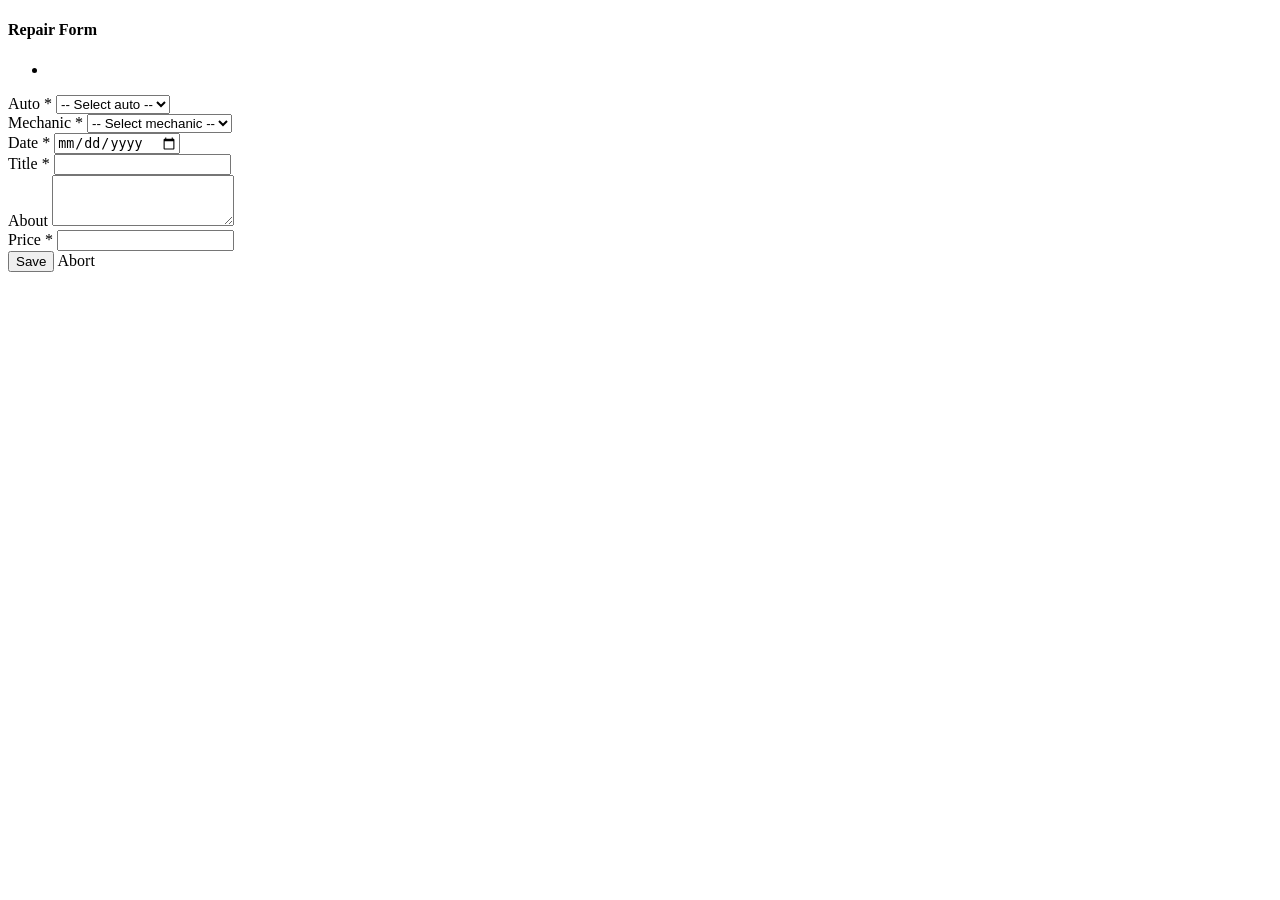
<file: WorkshopDB/src/main/resources/templates/repairhistory/form.html>
<!DOCTYPE html>
<html xmlns:th="http://www.thymeleaf.org">
<head th:insert="~{fragments/layout :: common-head}">
    <title th:text="${formTitle}">Repair Form</title>
</head>
<body class="bg-light">

<div th:replace="~{fragments/layout :: main-nav}"></div>

<div class="container mt-4" style="max-width: 600px;">
    <div class="card shadow-sm">
        <div class="card-header bg-dark text-white">
            <h4 class="mb-0" th:text="${formTitle}">Repair Form</h4>
        </div>
        <div class="card-body">

            <form th:action="@{${formAction}}"
                  th:object="${repairForm}"
                  method="post">

                <div th:if="${#fields.hasAnyErrors()}" class="alert alert-danger">
                    <ul class="mb-0">
                        <li th:each="err : ${#fields.allErrors()}" th:text="${err}"></li>
                    </ul>
                </div>

                <div class="mb-3">
                    <label for="autoId" class="form-label">Auto <span class="text-danger">*</span></label>
                    <select id="autoId" class="form-control"
                            th:field="*{autoId}"
                            th:errorclass="is-invalid">
                        <option value="">-- Select auto --</option>
                        <option th:each="a : ${autos}"
                                th:value="${a.id}"
                                th:text="${a.make + ' ' + a.model + ' (' + a.client.name + ')'}"></option>
                    </select>
                    <div class="invalid-feedback"
                         th:if="${#fields.hasErrors('autoId')}"
                         th:errors="*{autoId}">
                    </div>
                </div>

                <div class="mb-3">
                    <label for="mechanicId" class="form-label">Mechanic <span class="text-danger">*</span></label>
                    <select id="mechanicId" class="form-control"
                            th:field="*{mechanicId}"
                            th:errorclass="is-invalid">
                        <option value="">-- Select mechanic --</option>
                        <option th:each="m : ${mechanics}"
                                th:value="${m.id}"
                                th:text="${m.name}"></option>
                    </select>
                    <div class="invalid-feedback"
                         th:if="${#fields.hasErrors('mechanicId')}"
                         th:errors="*{mechanicId}">
                    </div>
                </div>

                <div class="mb-3">
                    <label for="date" class="form-label">Date <span class="text-danger">*</span></label>
                    <input id="date" type="date" class="form-control"
                           th:field="*{date}"
                           th:errorclass="is-invalid">
                    <div class="invalid-feedback"
                         th:if="${#fields.hasErrors('date')}"
                         th:errors="*{date}">
                    </div>
                </div>

                <div class="mb-3">
                    <label for="title" class="form-label">Title <span class="text-danger">*</span></label>
                    <input id="title" type="text" class="form-control"
                           th:field="*{title}"
                           th:errorclass="is-invalid">
                    <div class="invalid-feedback"
                         th:if="${#fields.hasErrors('title')}"
                         th:errors="*{title}">
                    </div>
                </div>

                <div class="mb-3">
                    <label for="about" class="form-label">About</label>
                    <textarea id="about" rows="3" class="form-control"
                              th:field="*{about}"
                              th:errorclass="is-invalid"></textarea>
                    <div class="invalid-feedback"
                         th:if="${#fields.hasErrors('about')}"
                         th:errors="*{about}">
                    </div>
                </div>

                <div class="mb-3">
                    <label for="price" class="form-label">Price <span class="text-danger">*</span></label>
                    <input id="price" type="number" step="0.01" class="form-control"
                           th:field="*{price}"
                           th:errorclass="is-invalid">
                    <div class="invalid-feedback"
                         th:if="${#fields.hasErrors('price')}"
                         th:errors="*{price}">
                    </div>
                </div>

                <div class="d-flex gap-2">
                    <button type="submit" class="btn btn-primary">Save</button>
                    <a th:href="@{/repairs}" class="btn btn-outline-secondary">Abort</a>
                </div>
            </form>

        </div>
    </div>
</div>

<script src="https://cdn.jsdelivr.net/npm/bootstrap@5.3.3/dist/js/bootstrap.bundle.min.js"></script>
<div th:replace="~{fragments/layout :: main-footer}"></div>
</body>
</html>
</file>
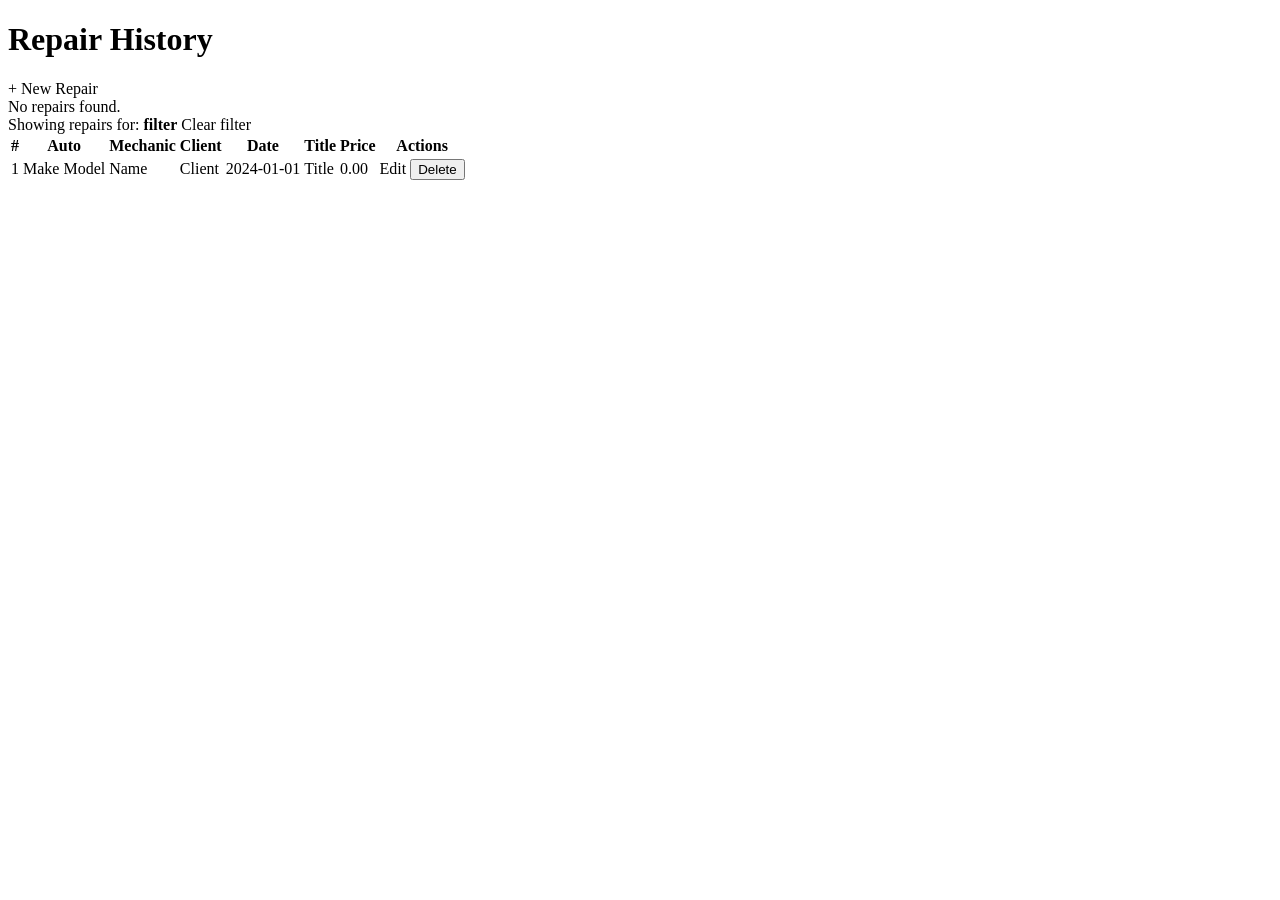
<file: WorkshopDB/src/main/resources/templates/repairhistory/list.html>
<!DOCTYPE html>
<html xmlns:th="http://www.thymeleaf.org">
<head th:insert="~{fragments/layout :: common-head}">
    <title>Repair History</title>
</head>
<body class="bg-light">

<div th:replace="~{fragments/layout :: main-nav}"></div>
<div th:replace="~{fragments/layout :: flash-message}"></div>

<div class="container mt-4">
    <div class="d-flex justify-content-between align-items-center mb-3">
        <h1 class="h3">Repair History</h1>
        <a th:href="@{/repairs/new}" class="btn btn-primary">+ New Repair</a>
    </div>

    <div th:if="${#lists.isEmpty(repairs)}" class="alert alert-info">
        No repairs found.
    </div>

    <div th:if="${filterLabel != null}" class="alert alert-info">
    Showing repairs for: <strong th:text="${filterLabel}">filter</strong>
    <a th:href="@{/repairs}" class="float-end">Clear filter</a>
</div>

    <div th:unless="${#lists.isEmpty(repairs)}" class="card shadow-sm">
        <table class="table table-hover mb-0">
            <thead class="table-dark">
                <tr>
                    <th>#</th>
                    <th>Auto</th>
                    <th>Mechanic</th>
                    <th>Client</th>
                    <th>Date</th>
                    <th>Title</th>
                    <th>Price</th>
                    <th>Actions</th>
                </tr>
            </thead>
            <tbody>
                <tr th:each="r, stat : ${repairs}">
                    <td th:text="${stat.count}" class="text-muted">1</td>
                    <td th:text="${r.auto.make + ' ' + r.auto.model}">Make Model</td>
                    <td th:text="${r.mechanic.name}">Name</td>
                    <td>
                        <a th:href="@{/clients/{id}(id=${r.getAuto().getClient().getId()})}" th:text="${r.getAuto().getClient().getName()}">Client</a>
                    </td>
                    <td th:text="${r.date}">2024-01-01</td>
                    <td th:text="${r.title}">Title</td>
                    <td th:text="${r.price != null ? #numbers.formatDecimal(r.price, 1, 2) : '-'}">0.00</td>
                    <td>
                        <a th:href="@{/repairs/{id}/edit(id=${r.id})}"
                           class="btn btn-sm btn-outline-primary me-1">Edit</a>
                        <form th:action="@{/repairs/{id}/delete(id=${r.id})}"
                              method="post" style="display:inline;"
                              onsubmit="return confirm('Delete repair?')">
                            <button type="submit" class="btn btn-sm btn-outline-danger">Delete</button>
                        </form>
                    </td>
                </tr>
            </tbody>
        </table>
    </div>
</div>

<script src="https://cdn.jsdelivr.net/npm/bootstrap@5.3.3/dist/js/bootstrap.bundle.min.js"></script>
<div th:replace="~{fragments/layout :: main-footer}"></div>
</body>
</html>
</file>
